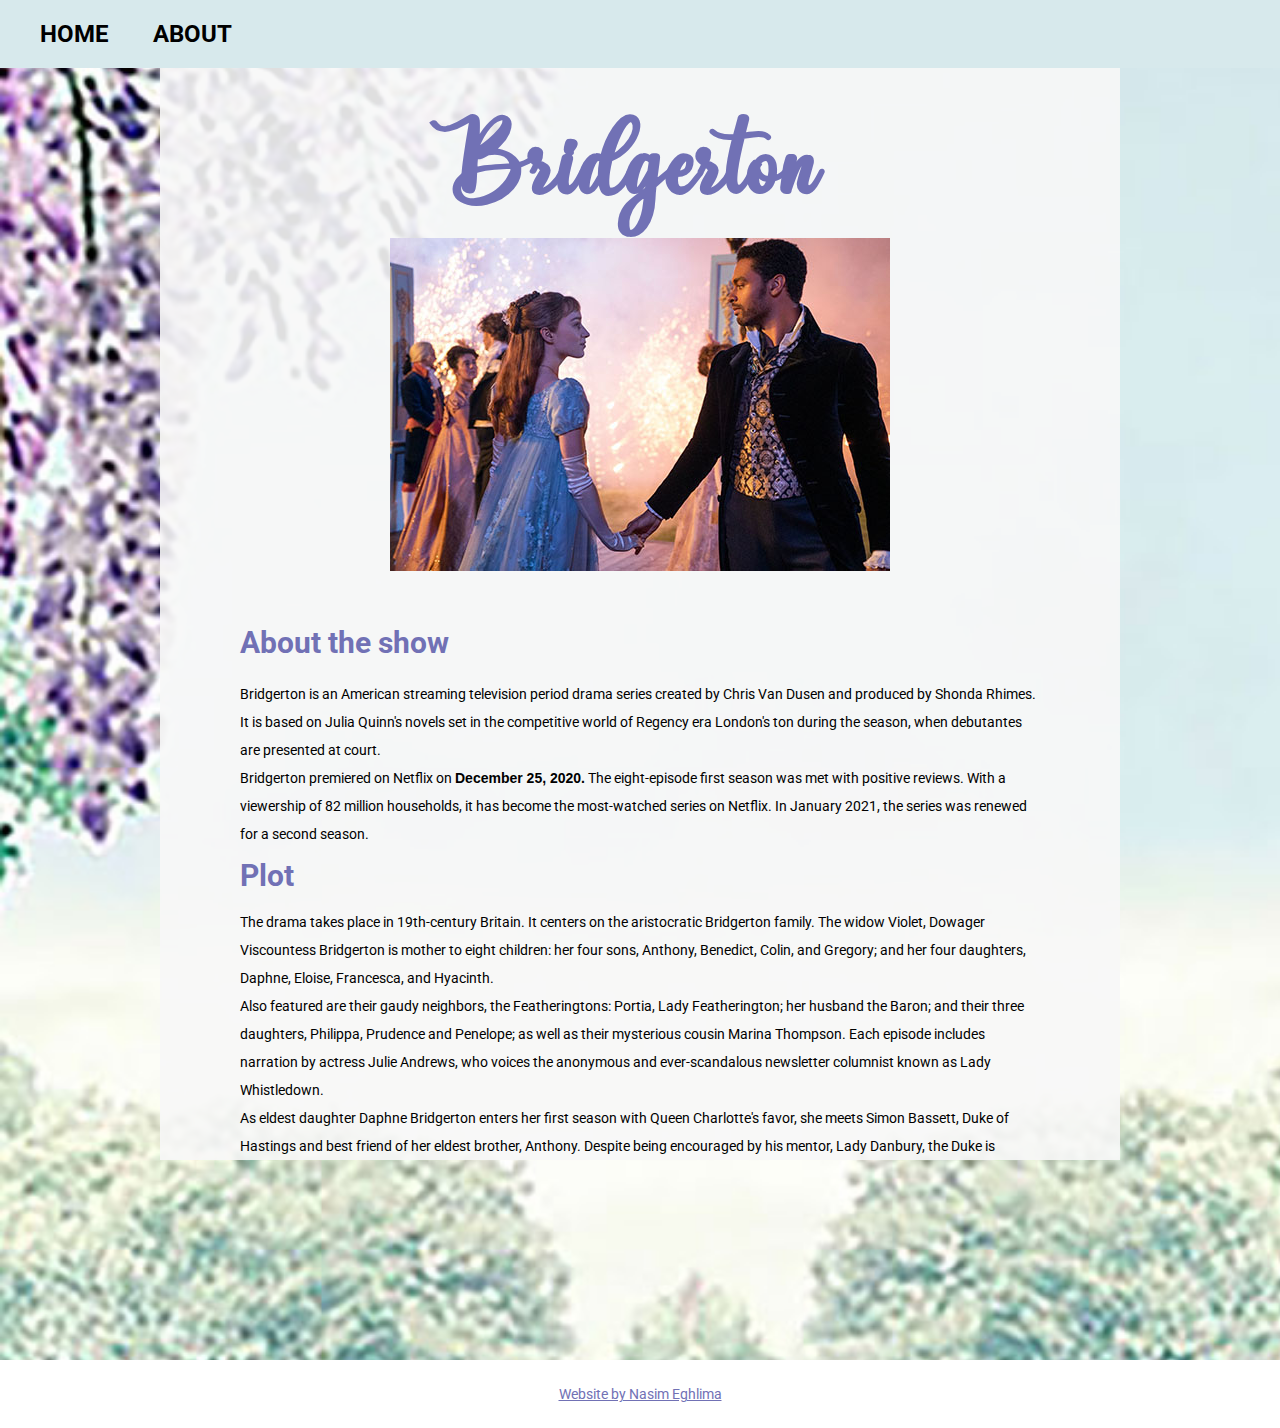
<file: index.html>
<!DOCTYPE html>
<html lang="en" dir="ltr">
  <head>
    <meta charset="utf-8">
    <title>assignment4-eghlima-nasim</title>
      <link href="https://fonts.googleapis.com/css2?family=Poppins:wght@600&family=Roboto&display=swap" rel="stylesheet">
      <link type="text/css" rel="stylesheet" href="css/styles.css" />
  </head>
  <body>
    <header>

      <nav>
        <ul>
          <li><a href="index.html">Home</a></li>
          <li><a href="about.html">About</a></li>
        </ul>
      </nav>
    </header>

    <main>
     <h1>Bridgerton</h1>
      <section class="hero-image">
        <img src="images/bridgerton.jpg" alt= "Bridgerton">
      </section>

      <section>

        <h2>About the show</h2>
        <p>Bridgerton is an American streaming television period drama series created by Chris Van Dusen and produced by Shonda Rhimes. It is based on Julia Quinn's novels set in the competitive world of Regency era London's ton during the season, when debutantes are presented at court.</p>

        <p>Bridgerton premiered on Netflix on <span class="date">December 25, 2020.</span> The eight-episode first season was met with positive reviews. With a viewership of 82 million households, it has become the most-watched series on Netflix. In January 2021, the series was renewed for a second season.</P>
      </section>

      <section>
        <h3>Plot</h3>
        <p>The drama takes place in 19th-century Britain. It centers on the aristocratic Bridgerton family. The widow Violet, Dowager Viscountess Bridgerton is mother to eight children: her four sons, Anthony, Benedict, Colin, and Gregory; and her four daughters, Daphne, Eloise, Francesca, and Hyacinth. </p>
        <p>Also featured are their gaudy neighbors, the Featheringtons: Portia, Lady Featherington; her husband the Baron; and their three daughters, Philippa, Prudence and Penelope; as well as their mysterious cousin Marina Thompson. Each episode includes narration by actress Julie Andrews, who voices the anonymous and ever-scandalous newsletter columnist known as Lady Whistledown. </p>
        <p>As eldest daughter Daphne Bridgerton enters her first season with Queen Charlotte's favor, she meets Simon Bassett, Duke of Hastings and best friend of her eldest brother, Anthony. Despite being encouraged by his mentor, Lady Danbury, the Duke is determined not to marry and plots with Daphne to secure his bachelordom and her a suitable marriage.</p>

        <p>Unlike the series of novels, Bridgerton is set in an alternate history with a racially integrated Regency era London where people of color are members of the ton, some with titles granted by the sovereign. </p>
        <p>Creator Chris Van Dusen was inspired by historical debate over Queen Charlotte's possible African ancestry "...to base the show in an alternative history in which Queen Charlotte's mixed race heritage was not only well-established but was transformative for Black people and other people of color in England." Van Dusen says the series is not "color-blind" because "that would imply that color and race were never considered when color and race are part of the show."</p>
      </section>

      <section>

        <h3>Filming locations</h3>
        <p>Principal photography wrapped in late February 2020. Bridgerton was filmed in London and Bath, as well as at various estates and parks around England. Although the series takes place in London, most street scenes were filmed in Bath or York. The grounds of Wilton House were used for Hyde Park and the grounds of Somerley were used for Hampstead Heath.</p>

        <p>Ranger's House in Greenwich, southeast London was used for the Bridgerton House exterior and Halton House at RAF Halton in Buckinghamshire for the interior.</P>

        <p>Wilton House was filmed at for the exterior of and entrance to Simon Basset's Hastings House. Syon House in London and Badminton House in Gloucestershire made up the rest of the estate. Simon's Clyvedon estate was made up of Castle Howard in North Yorkshire for the exterior and Wilton House for the interior, with Coneysthorpe being used as Clyvedon village.</p>

        <p>Throne scenes were filmed in the Single Cube Room in Wilton House near Salisbury. A combination of Hampton Court Palace and Lancaster House made up St. James's Palace in the series.</p>

        <p>Holburne Museum in Bath is the site of Lady Danbury's estate. Vauxhall Pleasure Gardens, the location of her balls, no longer exists in its entirety. The production team recreated it by combining the remaining parts with Castle Howard and Stowe Park. The banqueting room at the Guildhall, Bath was used for another ball as well as the Great Hall at Leigh Court in Somerset.</p>

        <p>Hatfield House in Hertfordshire and Halton House at RAF Halton were combined for the Featheringtons' interior and No. 1 Royal Crescent in Bath makes up the exterior, which is meant to be Grosvenor Square in the series. The Featheringtons go for walks through the gardens of Painshill in Cobham.</p>

        <p>Anthony Bridgerton and Simon Basset meet in the real life Reform Club on Pall Mall in central London.The scene in which Lady Featherington takes Marina to the slums was filmed at Chatham Dockyard in Kent. Boxing scenes were also filmed here in addition to Normansfield Theatre in Teddington. Theatre scenes were filmed at the Hackney Empire. Queen's House was used for the exterior of Somerset House and Somerley for the interior. A Bath café, Pickled Greens, was the site of the Modiste shop and the Bathrooms at No.5 store on Trim Street the site of Gunter's Tea Shop. Dorney Court is the site of the Coaching Inn Daphne and Simon visit.</P>

        <p>Filming for the second season is set to begin in Spring 2021.</p>

        </section>

        <section class="learn-more">
          <h3>To watch the show</h3>
          <p><a href="https://www.netflix.com/title/80232398/" target="_blank">Click here</a></p>
          </section>
      </main>

      <footer>
        <p>Website by Nasim Eghlima</p>
      </footer>
  </body>
</html>
</file>
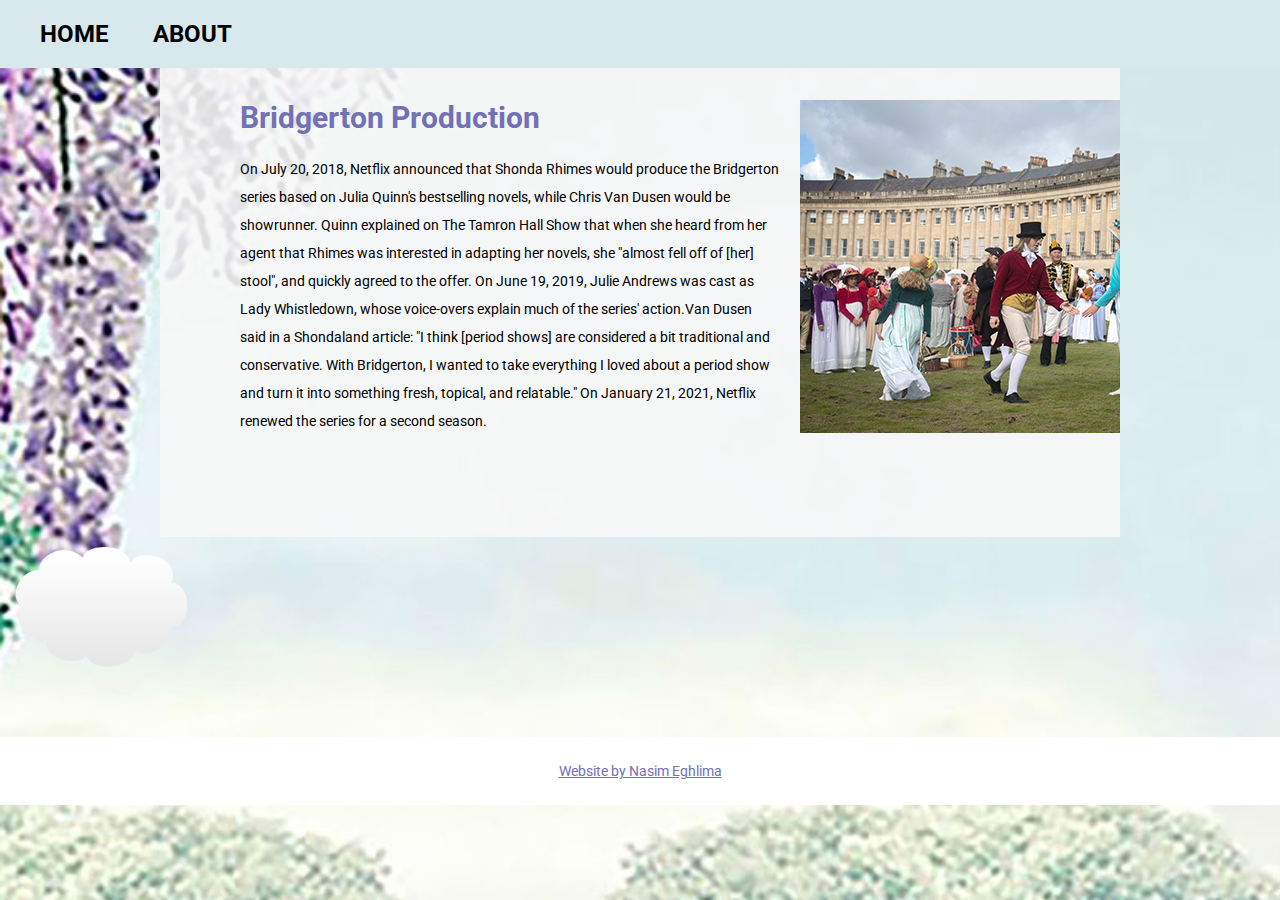
<file: about.html>
<!DOCTYPE html>
<html lang="en" dir="ltr">
  <head>
    <meta charset="utf-8">
    <title>About Us</title>
      <link href="https://fonts.googleapis.com/css2?family=Poppins:wght@600&family=Roboto&display=swap" rel="stylesheet">
      <link type="text/css" rel="stylesheet" href="css/styles.css" />
  </head>

  <body>
    <header>
      <nav>
        <ul>
          <li><a href="index.html">Home</a></li>
          <li><a href="about.html">About</a></li>
        </ul>
      </nav>
    </header>

    <main>
      <section class="about">
        <img src="images/about.png" alt= "about">
      </section>
      <section>
        <h2>Bridgerton Production</h2>

        <p>On July 20, 2018, Netflix announced that Shonda Rhimes would produce the Bridgerton series based on Julia Quinn's bestselling novels, while Chris Van Dusen would be showrunner. Quinn explained on The Tamron Hall Show that when she heard from her agent that Rhimes was interested in adapting her novels, she "almost fell off of [her] stool", and quickly agreed to the offer. On June 19, 2019, Julie Andrews was cast as Lady Whistledown, whose voice-overs explain much of the series' action.Van Dusen said in a Shondaland article: "I think [period shows] are considered a bit traditional and conservative. With Bridgerton, I wanted to take everything I loved about a period show and turn it into something fresh, topical, and relatable." On January 21, 2021, Netflix renewed the series for a second season.</p>
      </section>

    </main>
     <div>
      <img class="cloud" src="images/cloud.png" alt="cloud" title="cloud" />
    </div>

   <footer>
     <p>Website by Nasim Eghlima</p>
   </footer>
  </body>
</html>
</file>
<file: css/styles.css>
@font-face {
  font-family: 'Valentime';
  src: url('../Fonts/Valentime.otf') format('truetype');
}

* {
  margin: 0;
  padding: 0;
  border: 0;
}
header {
    background: none;
    padding: 0;
  }
h1{

  font-family: 'Valentime', sans-serif;
  font-size: 120px;
  font-weight: bold;
  text-transform: capitalize;
  text-align: center;
  color: rgb(113, 113, 181);
  margin: 10px;

  }
header nav ul li {
  display: inline;
  padding: 10px 10px;
  margin: 10px;
  }

header nav a {
  text-decoration: none;
  color: Black;
  font-weight: bold;
  text-transform: uppercase;
  font-size: x-large;

  }
header nav {
  padding: 20px;
  position: fixed;
  background-color: #d7e9ec;
  width: 100%;
  z-index: 99999;
}

header nav a:hover{
  color: rgb(113, 113, 181);
}
body {
  font-family: 'Roboto', sans-serif;
  background-image: url("../images/background.jpg");
  background-repeat: no-repeat;
  background-size: cover;
}

main {
  background: rgba(247, 247, 247, 0.9);
  max-width: 800px;
  max-height: 1000px;
  overflow: scroll;
  margin: 0 auto;
  padding: 80px;
}

h2,
h3 {
  font-size: 30px;
  font-weight: bolder;
  letter-spacing: normal;
  color: rgb(113, 113, 181);
}
h1{
  padding: 10px 0;
}
h2 {
  padding: 20px 0;
}
h3 {
  padding: 10px 0 15px;
}
p{
  font-size: 14px;
  line-height: 200%;
}
.date{
  font-weight: bolder;
  font-family: sans-serif;
}

footer {
  margin: 200px 0 0;
  background: white;
  padding: 20px 0;
  text-align: center;
  text-decoration: underline;
  color: rgb(113, 113, 181);
}

.hero-image {
  position: relative;
  text-align: center;
  margin-bottom: 30px;
}
.about {
  float: right;
  max-width: 220px;
  margin: 20px;
}
.learn-more a {
  background: rgb(113, 113, 181);
  padding: 10px 20px;
  border-radius: 5px;
  color: white;
  text-decoration: none;
  text-transform: uppercase;
  font-family: 'roboto', sans-serif;
  font-weight: bolder;
  font-size: 15px;

}

.cloud {
  position: absolute;
  opacity: 1;
  width: 200px;
  animation: wind 15s forwards infinite linear;
}

@keyframes wind {
  from {
    transform: translateX(20px);
  }
  to {
    transform: translateX(1000px);
  }
}
</file>
